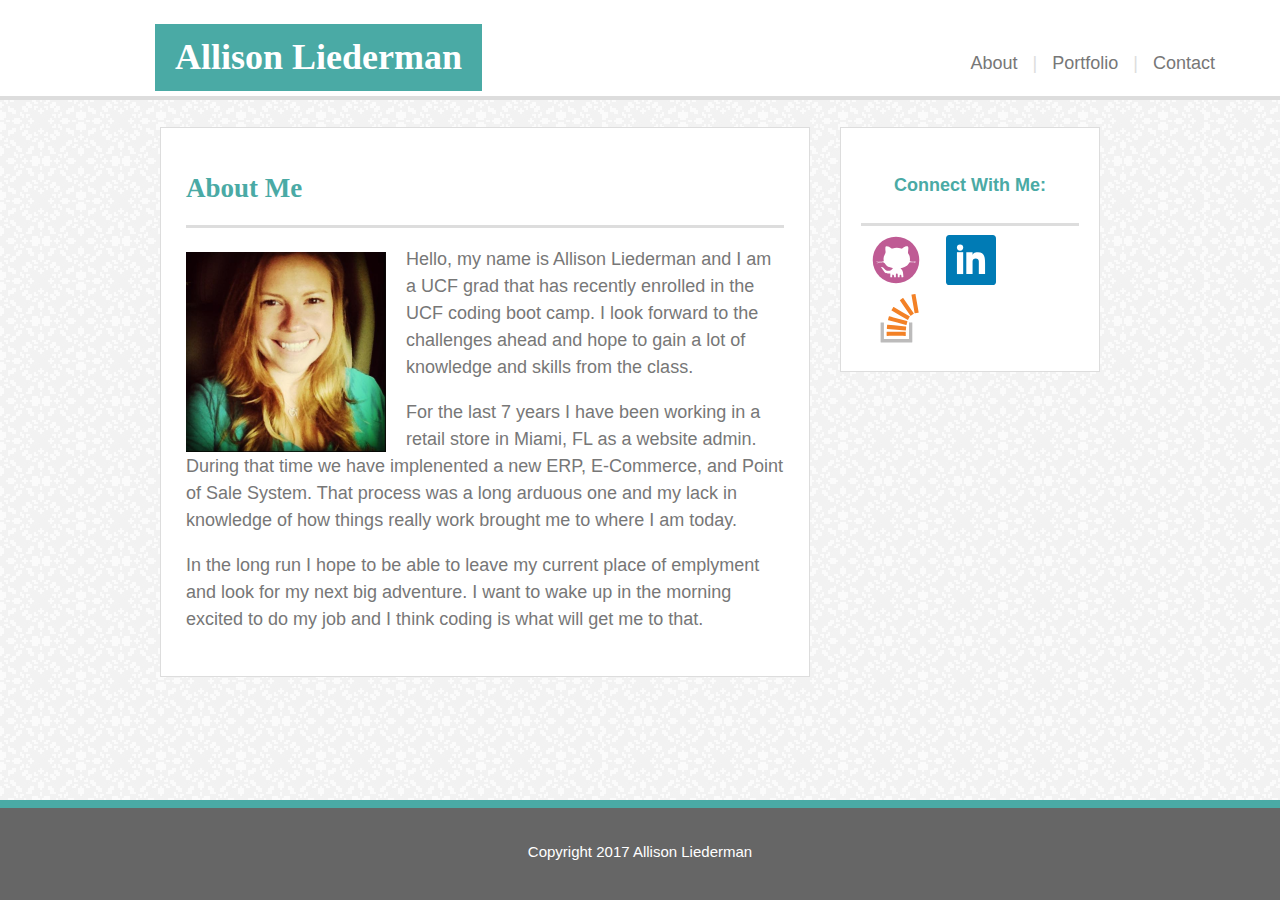
<file: index.html>
<!DOCTYPE html>
<html lang="en-us">
<head>
	<link rel="stylesheet" type="text/css" href="assets/css/style.css">
	<meta charset="UTF-8">
	<title>Allison Liederman's Bio</title>
</head>
<body>
	<section id="top-bar">
		<header>
		<h1>Allison Liederman</h1>
			<nav>
			<a href="index.html">About</a> |
			<a href="portfolio.html">Portfolio</a> |
			<a href="contact.html">Contact</a>
		</nav>
	</header>
	</section>

	<div class="wrapper">

		<section id="about">
	<h2>About Me</h2>
	<hr>
		<img src="../../assets/images/allison-liederman-profile-picture.jpg" alt="Allison Liederman Profile Image" id="bio-image">

			<p>Hello, my name is Allison Liederman and I am a UCF grad that has recently enrolled in the UCF coding boot camp. I look forward to the challenges ahead and hope to gain a lot of knowledge and skills from the class.</p>
			<p>For the last 7 years I have been working in a retail store in Miami, FL as a website admin. During that time we have implenented a new ERP, E-Commerce, and Point of Sale System. That process was a long arduous one and my lack in knowledge of how things really work brought me to where I am today. </p>
            <p>In the long run I hope to be able to leave my current place of emplyment and look for my next big adventure. I want to wake up in the morning excited to do my job and I think coding is what will get me to that.</p>
</section>

<section id="contact-info">
	<h4>Connect With Me:</h4>
		<hr>
    <a href="https://www.github.com/NosillaMarie">
        <input type="image" id="github" src="assets/images/1496293614_github.svg" alt="Github"></a>
    <a href="https://www.linkedin.com/in/allison-liederman-0b66a660/">
        <input type="image" id="linkedin" src="assets/images/1496293590_square-linkedin.svg" alt="Linkedin"></a>
    <a href="https://stackoverflow.com/users/7989129/nosilla">
        <input type="image" id="stackoverflow" src="assets/images/1496293664_stackoverflow.svg" alt="Stackoverflow"></a>
</section>
	</div>

	<footer>
		<small>Copyright 2017 Allison Liederman</small>
	</footer>


</body>
</html>
</file>
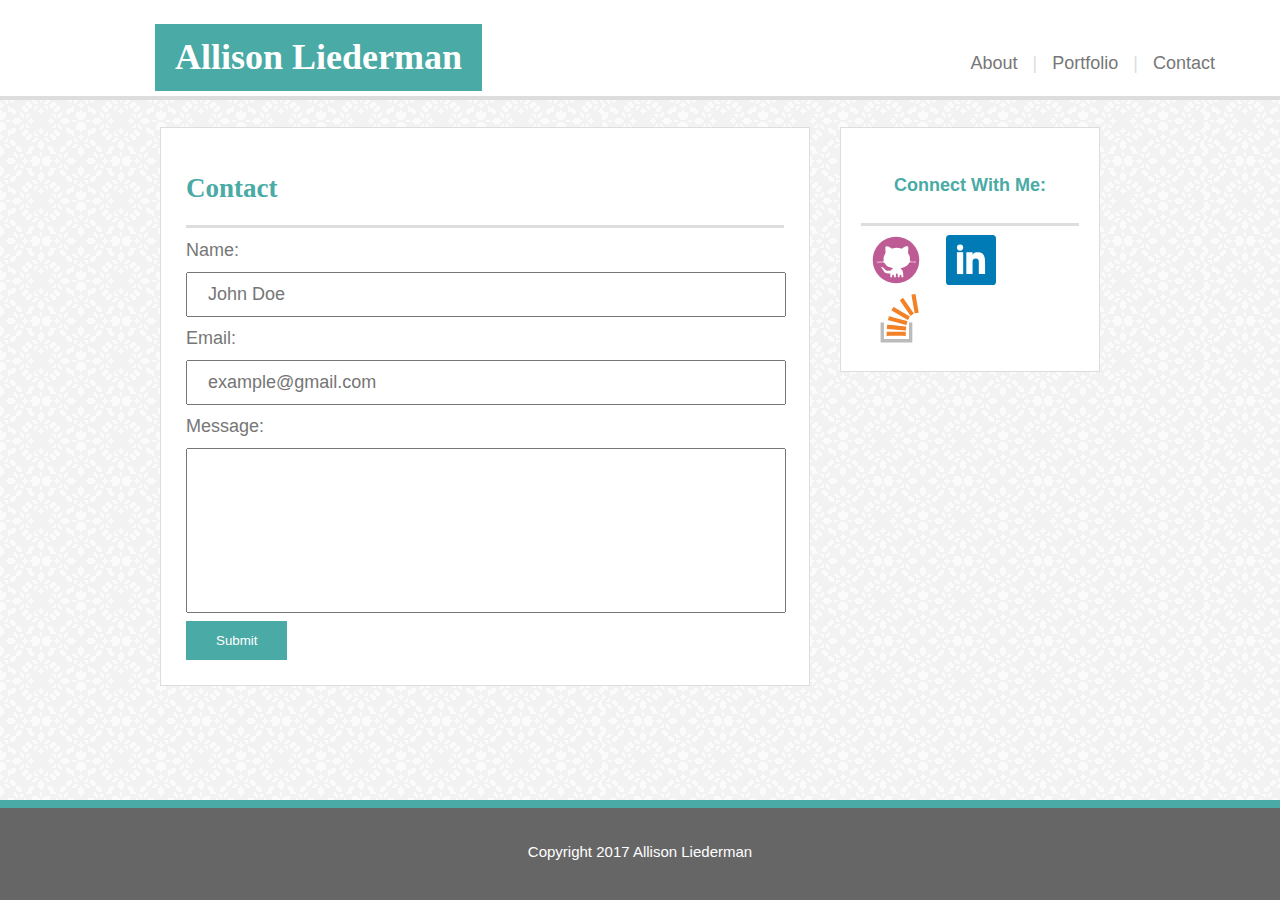
<file: contact.html>
<!DOCTYPE html>
<html lang="en-us">
<head>
	<link rel="stylesheet" type="text/css" href="assets/css/style.css">
	<meta charset="UTF-8">
	<title>Allison Liederman's Contact</title>
</head>
<body>
	<section id="top-bar">
		<header>
		<h1>Allison Liederman</h1>
			<nav>
			<a href="index.html">About</a> |
			<a href="portfolio.html">Portfolio</a> |
			<a href="contact.html">Contact</a>
		</nav>
	</header>
	</section>

<div class="wrapper">

		<section id="about">
            
	<h2>Contact</h2>
	<hr>
<form>
   Name:<br>
  <input type="text" id="name" placeholder="John Doe">
  Email:<br>
  <input type="text" id="email" placeholder="example@gmail.com">
  Message:<br>
  <input type="text" id="message">
      <input type="submit" id="submit" value="Submit">
</form>
    </section>         
<section id="contact-info">
	<h4>Connect With Me:</h4>
		<hr>
    <a href="https://www.github.com/NosillaMarie">
        <input type="image" id="github" src="assets/images/1496293614_github.svg" alt="Github"></a>
    <a href="https://www.linkedin.com/in/allison-liederman-0b66a660/">
        <input type="image" id="linkedin" src="assets/images/1496293590_square-linkedin.svg" alt="Linkedin"></a>
    <a href="https://stackoverflow.com/users/7989129/nosilla">
        <input type="image" id="stackoverflow" src="assets/images/1496293664_stackoverflow.svg" alt="Stackoverflow"></a>
</section>
    </div>
	<footer>
		<small>Copyright 2017 Allison Liederman</small>
	</footer>
</body>
</html>
</file>
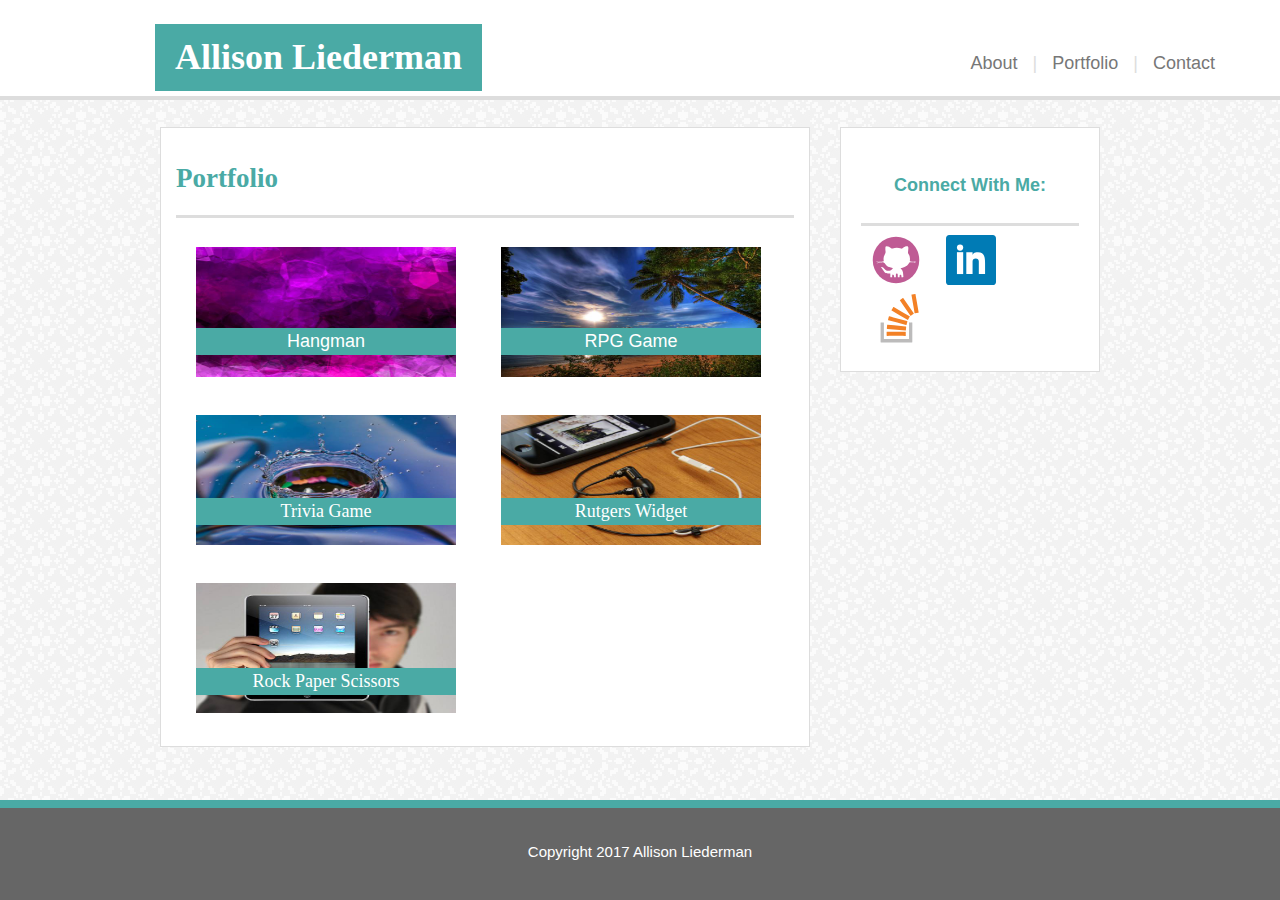
<file: portfolio.html>
<!DOCTYPE html>
<html lang="en-us">
<head>
	<link rel="stylesheet" type="text/css" href="assets/css/style.css">
	<meta charset="UTF-8">
	<title>Allison Liederman's Bio</title>
</head>
<body>
	<section id="top-bar">
		<header>
		<h1>Allison Liederman</h1>
			<nav>
			<a href="index.html">About</a> |
			<a href="portfolio.html">Portfolio</a> |
			<a href="contact.html">Contact</a>
		</nav>
	</header>
	</section>

<div class="wrapper">
    <div id="portfolioImages">
    <section id="portfolio">
	<h2>Portfolio</h2>
	<hr>
		<h3-1>Hangman</h3-1>
	<img src="assets/images/abstract-q-c-640-480-6.jpg" alt="Placeholder 1" class="img">

		<h3-2>RPG Game</h3-2>
	<img src="assets/images/nature-q-c-640-480-5.jpg" alt="Placeholder 2" class="img">

		<h3-3>Trivia Game</h3-3>
	<img src="assets/images/nature-q-c-640-480-10.jpg" alt="Placeholder 3" class="img">

		<h3-4>Rutgers Widget</h3-4>
	<img src="assets/images/technics-q-c-640-480-7.jpg" alt="Placeholder 4" class="img">

		<h3-5>Rock Paper Scissors</h3-5>
	<img src="assets/images/technics-q-c-640-480-1.jpg" alt="Placeholder 5" class="img">
    </section>
    </div>

<section id="contact-info">
	<h4>Connect With Me:</h4>
		<hr>
    <a href="https://www.github.com/NosillaMarie">
        <input type="image" id="github" src="assets/images/1496293614_github.svg" alt="Github"></a>
    <a href="https://www.linkedin.com/in/allison-liederman-0b66a660/">
        <input type="image" id="linkedin" src="assets/images/1496293590_square-linkedin.svg" alt="Linkedin"></a>
    <a href="https://stackoverflow.com/users/7989129/nosilla">
        <input type="image" id="stackoverflow" src="assets/images/1496293664_stackoverflow.svg" alt="Stackoverflow">
    </a>
    </section>
    </div>

	<footer>
		<small>Copyright 2017 Allison Liederman</small>
	</footer>
        
</body>
</html>
</file>
<file: assets/css/style.css>
* {
	box-sizing: border-box;
	font-family: Helvetica
}

html {
    position: relative;
    min-height: 100%;
}

body {
	margin: 0 0 100px;
	font-size: 18px;
	line-height: 150%;
	background-image: url("../../assets/images/light_grey_@2X.jpg");
	width: 100%;
	color: #777777;
}

h1 {
	float: left;
	padding: 20px;
	background-color: #4aaaa5;
	color: white;
	margin-left: 155px;
	font-family: 'Georgia', Times, Times New Roman, serif;

}

#top-bar {
	clear: both;
	background-color: #ffffff;
	height: 100px;
	width: 100%;
	min-width: 960px;
    border-bottom-style: solid;
    border-bottom-color: #dddddd;
    border-bottom-width: 4px;
}


nav {
	float: right;
	padding: 50px;
	margin-right: 5px;
	color: #dddddd;
}

/*unvisited link*/
a:link {
	color: #777777;
	text-decoration: none;
	text-align: center;
	padding: 10px;
	font-size: 1em;

}

a:visited {
    color: #777777;
}

a:hover {
    color: #4aaaa5;
}

.wrapper {
	clear: both;
	width: 960px;
    margin: auto;
}

 h2 {
 	color: #4aaaa5;
 	font-family: 'Georgia', Times, Times New Roman, serif;
 }

 hr {
 	background-color: #dddddd;
 	display: block;
 	height: 3px;
 	border: 0;
 }

#bio-image {
	height: 200px;
	width: 200px;
	margin-right: 20px;
	margin-top: 15px;
	float: left;
}
 #about {
    margin-right: 30px;
 	width: 650px;
 	border-style: solid;
 	border-color: #dddddd;
 	border-width: 1px;
 	padding: 25px;
 	background-color: #ffffff;
 	margin-bottom: 40px;
 	float: left;
 }

/*contact page*/
form {
    width: 650px;
}

input[type=text] {
	width: 600px;
	padding: 10px 20px;
	margin: 8px 0;
	box-sizing: border-box;
	color: #777777;
	font-size: 18px;
}

input[type=text]#message {
	padding: 70px 20px;
}

input[type=submit]#submit {
	padding: 12px 30px 12px 30px;
	background-color: #4aaaa5;
	color: white;
	border: none;
}

/*End of Contact Page*/

/*Start of Portfolio Page*/

#portfolio {
    position: relative;
	width: 650px;
    margin-right: 30px;
	max-height: 700px;
 	border-style: solid;
 	border-color: #dddddd;
 	border-width: 1px;
 	padding: 15px;
 	background-color: #ffffff;
 	margin-bottom: 40px;
 	float: left;
}

#portfolioImages {


}

.img {
	height: 130px;
	width: 260px;
	margin: 20px 20px 10px 20px;
}

h3-1 {
	position:absolute;
	top: 200px;
    left: 35px;
    background-color: #4aaaa5;
    color: white; 
    width: 260px;
    text-align: center;
    font-size: 18px;
    font-family: "'Georgia', Times, Times New Roman, serif;
}

h3-2 {
	position:absolute;
    top: 200px;
    left: 340px;
    background-color: #4aaaa5;
    color: white; 
    width: 260px;
    text-align: center;
    font-size: 18px;
    font-family: "'Georgia', Times, Times New Roman, serif;
}
h3-3 {
	position:absolute;
    top: 370px;
    left: 35px;
    background-color: #4aaaa5;
    color: white; 
    width: 260px;
    text-align: center;
    font-size: 18px;
    font-family: 'Georgia', Times, Times New Roman, serif;
}

h3-4 {
	position:absolute;
    top: 370px;
    left: 340px;
    background-color: #4aaaa5;
    color: white; 
    width: 260px;
    text-align: center;
    font-size: 18px;
    font-family: 'Georgia', Times, Times New Roman, serif;
}

h3-5 {
	position:absolute;
    top: 540px;
    left: 35px;
    background-color: #4aaaa5;
    color: white; 
    width: 260px;
    text-align: center;
    font-size: 18px;
    font-family: 'Georgia', Times, Times New Roman, serif;
}


h4 {
	text-align: center;
	color: #4aaaa5;
	font-family: 'Arial', 'Helvetica Neue', Helvetica, sans-serif;
}

#contact-info {
	border: solid;
    float: left;
	max-width: 260px;
	padding: 20px;
	border-color: #dddddd;
 	border-width: 1px;
 	background-color: white;
}

#github { 
    clear:both;
	width: 50px;
	height: 50px;
 }

 #linkedin { 
	width: 50px;
	height: 50px;
 }

 #stackoverflow { 
	width: 50px;
	height: 50px;
 }



footer {
	clear: both;
    position: absolute;
    left: 0;
    bottom: 0;
    height: 100px;
    width: 100%;
	text-align: center;
	background-color: #666666;
	color: white;
	padding: 30px;
	border-top-style: solid;
	border-top-color: #4aaaa5;
	border-top-width: 8px;
}
</file>
